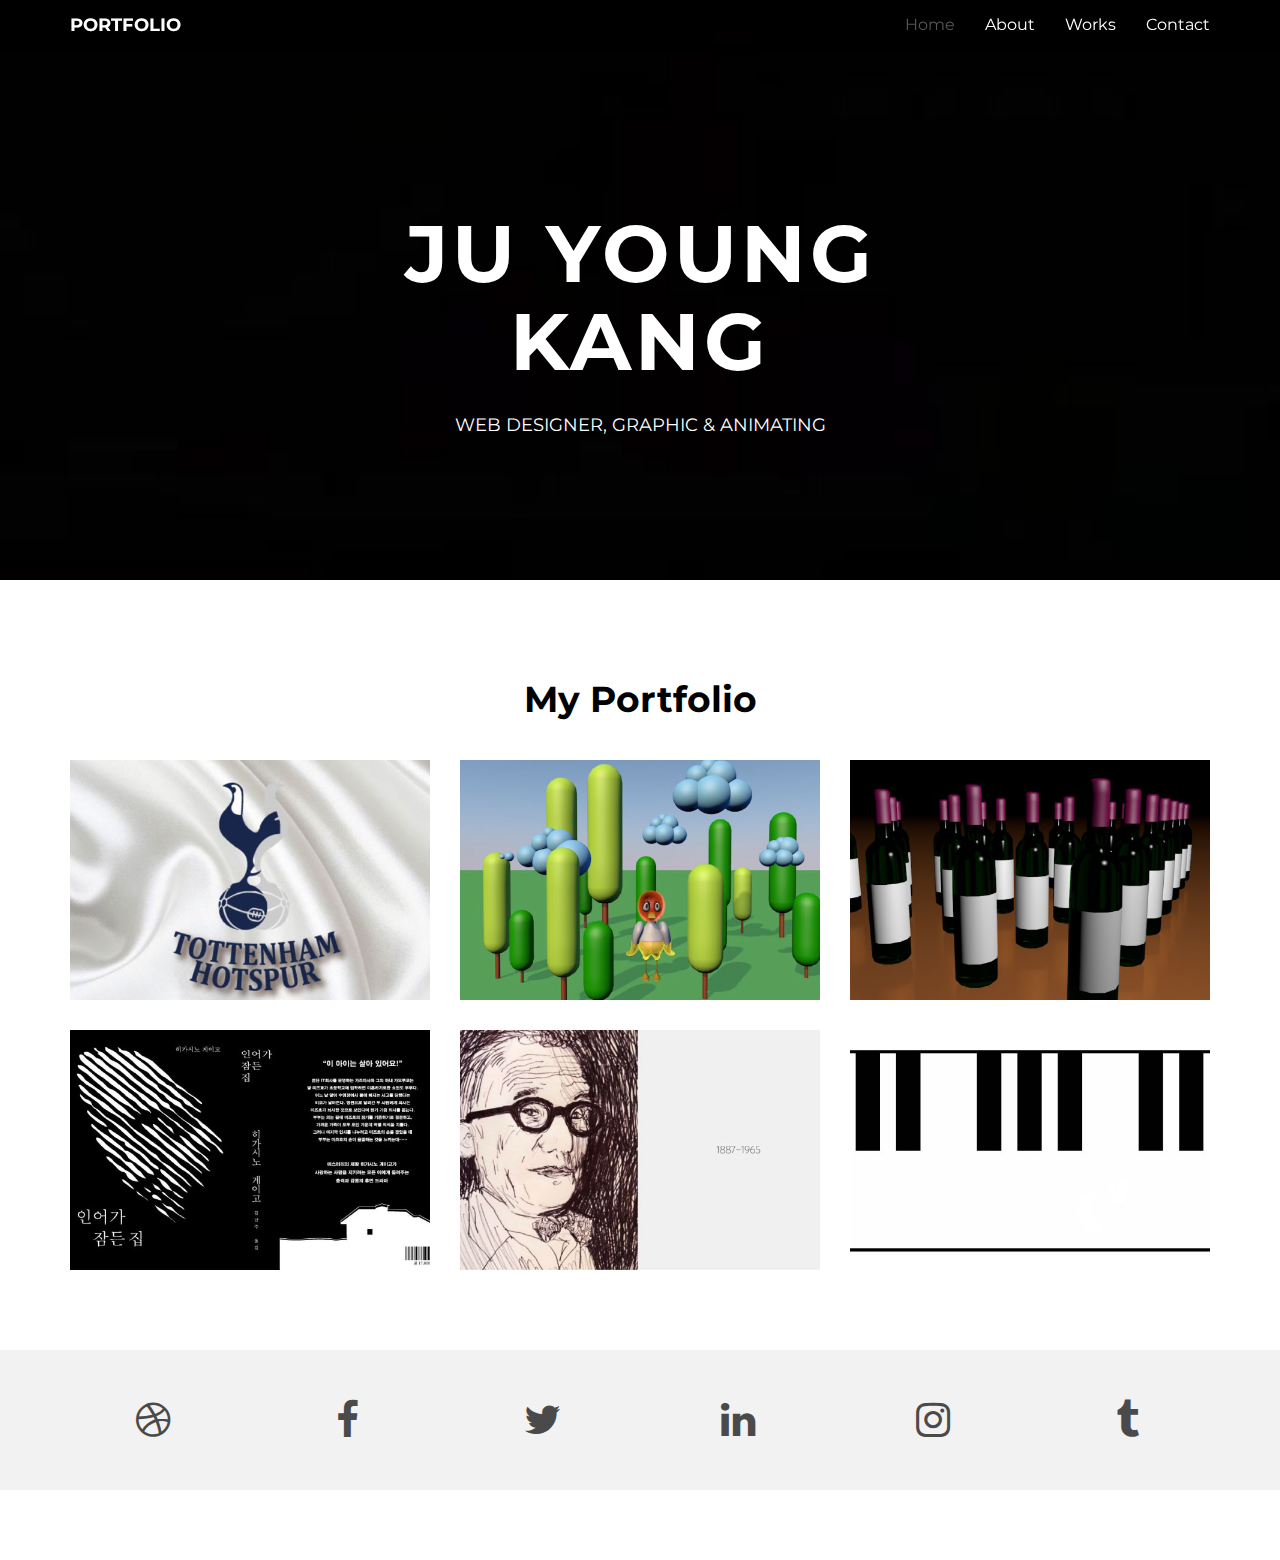
<file: index.html>
<!DOCTYPE html>
<html lang="en">
<head>
  <meta charset="utf-8">
  <title>Portfolio</title>
  <meta content="width=device-width, initial-scale=1.0" name="viewport">
  <meta content="" name="keywords">
  <meta content="" name="description">

  <!-- Favicons -->
  <link href="img/favicon.png" rel="icon">
  <link href="img/apple-touch-icon.png" rel="apple-touch-icon">

  <!-- Google Fonts -->
  <link href="https://fonts.googleapis.com/css?family=Montserrat:300,400,500,700" rel="stylesheet">

  <!-- Bootstrap CSS File -->
  <link href="lib/bootstrap/css/bootstrap.min.css" rel="stylesheet">

  <!-- Libraries CSS Files -->
  <link href="lib/font-awesome/css/font-awesome.min.css" rel="stylesheet">

  <!-- Main Stylesheet File -->
  <link href="css/style.css" rel="stylesheet">

  <!-- =======================================================
    Template Name: Instant
    Template URL: https://templatemag.com/instant-bootstrap-personal-template/
    Author: TemplateMag.com
    License: https://templatemag.com/license/
  ======================================================= -->
</head>

<body>

  <!-- Static navbar -->
  <div class="navbar navbar-default navbar-fixed-top" role="navigation">
    <div class="container">
      <div class="navbar-header">
        <button type="button" class="navbar-toggle" data-toggle="collapse" data-target=".navbar-collapse">
            <span class="sr-only">Toggle navigation</span>
            <span class="icon-bar"></span>
            <span class="icon-bar"></span>
            <span class="icon-bar"></span>
          </button>
        <a class="navbar-brand" href="index.html">PORTFOLIO</a>
      </div>
      <div class="navbar-collapse collapse">
        <ul class="nav navbar-nav navbar-right">
          <li class="active"><a href="index.html">Home</a></li>
          <li><a href="about.html">About</a></li>
          <li><a href="works.html" class="smoothscroll">Works</a></li>
          <li><a href="contact.html" class="smoothscroll">Contact</a></li>
        </ul>
      </div>
      <!--/.nav-collapse -->
    </div>
  </div>


  <div id="headerwrap">
    <div class="container">
      <div class="row">
        <div class="col-lg-6 col-lg-offset-3">
          <h1>JU YOUNG KANG</h1>
          <h4>WEB DESIGNER, GRAPHIC & ANIMATING</h4>
        </div>
      </div>
    </div>
    <!-- /container -->
  </div>

  <section id="works"></section>
  <div class="container">
    <div class="row centered mt mb">
      <h1>My Portfolio</h1>

      <div class="col-lg-4 col-md-4 col-sm-4 gallery">
        <a href="works.html"><img src="img/portfolio/folio.jpg" class="img-responsive"></a>
      </div>
      <div class="col-lg-4 col-md-4 col-sm-4 gallery">
        <a href="works1.html"><img src="img/portfolio/folio1.jpg" class="img-responsive"></a>
      </div>
      <div class="col-lg-4 col-md-4 col-sm-4 gallery">
        <a href="works2.html"><img src="img/portfolio/folio2.jpg" class="img-responsive"></a>
      </div>
      <div class="col-lg-4 col-md-4 col-sm-4 gallery">
        <a href="works3.html"><img src="img/portfolio/folio3.jpg" class="img-responsive"></a>
      </div>
      <div class="col-lg-4 col-md-4 col-sm-4 gallery">
        <a href="works4.html"><img src="img/portfolio/folio4.jpg" class="img-responsive"></a>
      </div>
      <div class="col-lg-4 col-md-4 col-sm-4 gallery">
        <a href="works5.html"><img src="img/portfolio/folio5.jpg" class="img-responsive"></a>
      </div>
    </div>
  </div>

  <div id="social">
    <div class="container">
      <div class="row centered">
        <div class="col-lg-2">
          <a href="#"><i class="fa fa-dribbble"></i></a>
        </div>
        <div class="col-lg-2">
          <a href="#"><i class="fa fa-facebook"></i></a>
        </div>
        <div class="col-lg-2">
          <a href="#"><i class="fa fa-twitter"></i></a>
        </div>
        <div class="col-lg-2">
          <a href="#"><i class="fa fa-linkedin"></i></a>
        </div>
        <div class="col-lg-2">
          <a href="#"><i class="fa fa-instagram"></i></a>
        </div>
        <div class="col-lg-2">
          <a href="#"><i class="fa fa-tumblr"></i></a>
        </div>

      </div>
    </div>
  </div>

  

  <!-- JavaScript Libraries -->
  <script src="lib/jquery/jquery.min.js"></script>
  <script src="lib/bootstrap/js/bootstrap.min.js"></script>
  <script src="lib/php-mail-form/validate.js"></script>

  <!-- Template Main Javascript File -->
  <script src="js/main.js"></script>

</body>
</html>
</file>
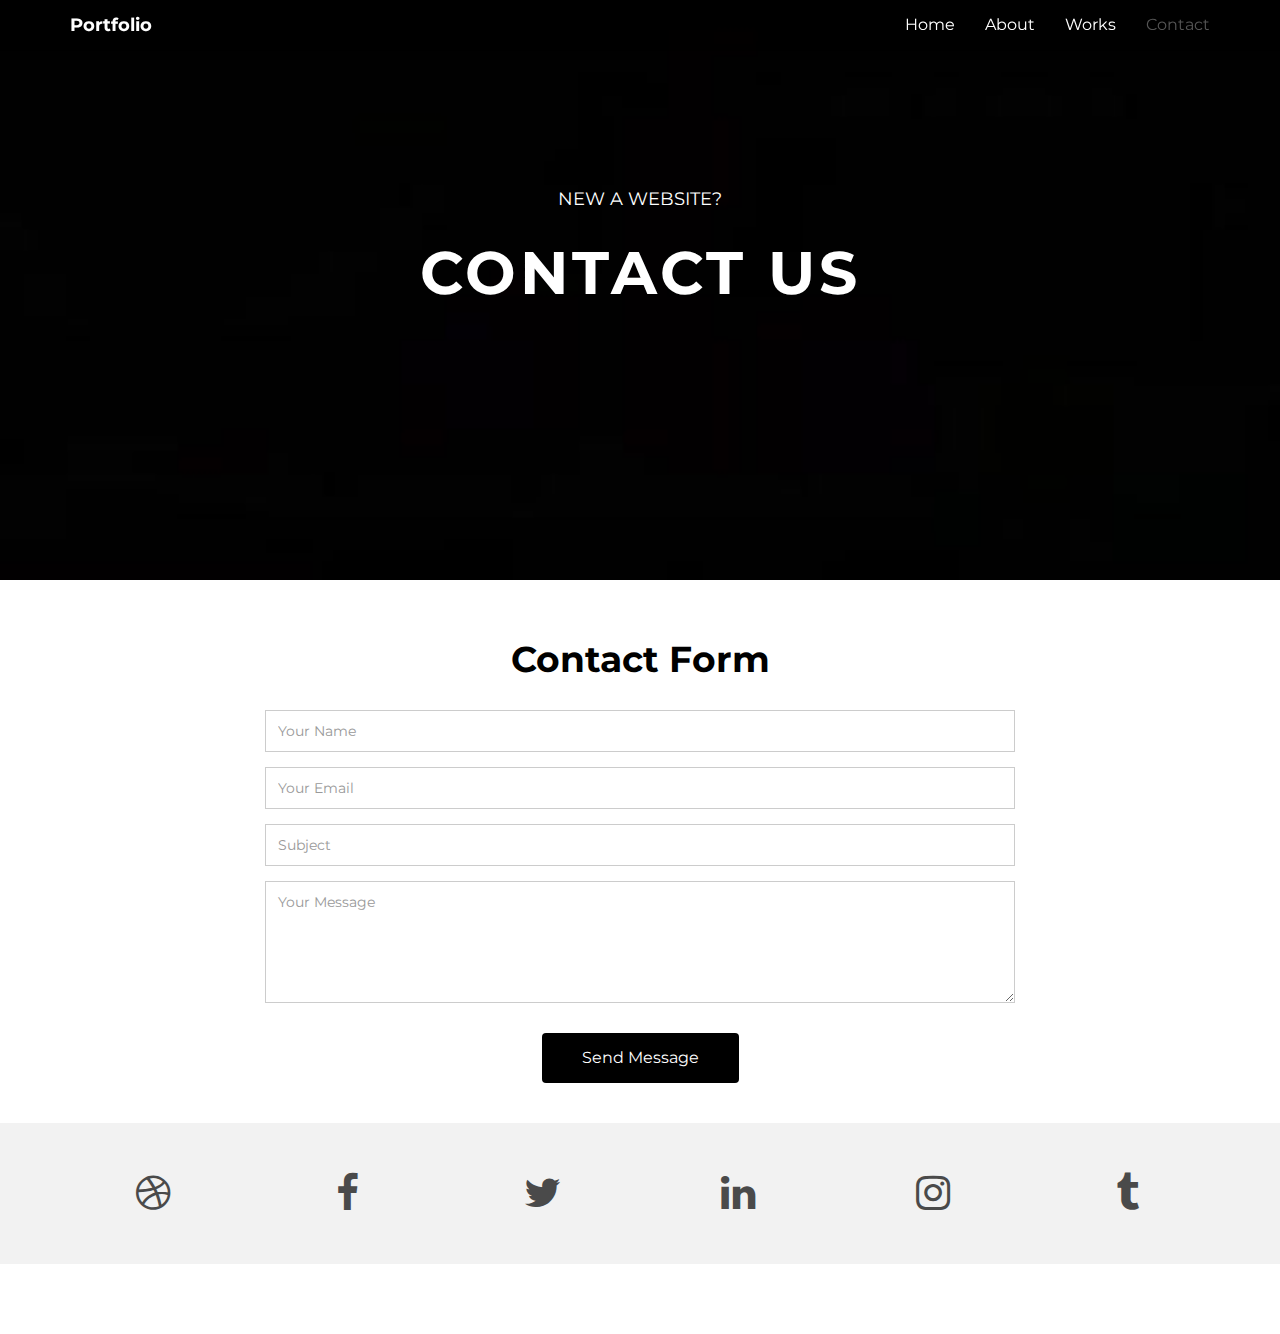
<file: contact.html>
<!DOCTYPE html>
<html lang="en">
<head>
  <meta charset="utf-8">
  <title>Instant - Bootstrap Personal Template</title>
  <meta content="width=device-width, initial-scale=1.0" name="viewport">
  <meta content="" name="keywords">
  <meta content="" name="description">

  <!-- Favicons -->
  <link href="img/favicon.png" rel="icon">
  <link href="img/apple-touch-icon.png" rel="apple-touch-icon">

  <!-- Google Fonts -->
  <link href="https://fonts.googleapis.com/css?family=Montserrat:300,400,500,700" rel="stylesheet">

  <!-- Bootstrap CSS File -->
  <link href="lib/bootstrap/css/bootstrap.min.css" rel="stylesheet">

  <!-- Libraries CSS Files -->
  <link href="lib/font-awesome/css/font-awesome.min.css" rel="stylesheet">

  <!-- Main Stylesheet File -->
  <link href="css/style.css" rel="stylesheet">

  <!-- =======================================================
    Template Name: Instant
    Template URL: https://templatemag.com/instant-bootstrap-personal-template/
    Author: TemplateMag.com
    License: https://templatemag.com/license/
  ======================================================= -->
</head>

<body>

  <!-- Static navbar -->
  <div class="navbar navbar-default navbar-fixed-top" role="navigation">
    <div class="container">
      <div class="navbar-header">
        <button type="button" class="navbar-toggle" data-toggle="collapse" data-target=".navbar-collapse">
            <span class="sr-only">Toggle navigation</span>
            <span class="icon-bar"></span>
            <span class="icon-bar"></span>
            <span class="icon-bar"></span>
          </button>
        <a class="navbar-brand" href="index.html">Portfolio</a>
      </div>
      <div class="navbar-collapse collapse">
        <ul class="nav navbar-nav navbar-right">
          <li><a href="index.html">Home</a></li>
          <li><a href="about.html">About</a></li>
          <li><a href="works.html" class="smoothscroll">Works</a></li>
          <li class="active"><a href="contact.html" class="smoothscroll">Contact</a></li>
        </ul>
      </div>
      <!--/.nav-collapse -->
    </div>
  </div>


  <div id="contactwrap">
    <div class="container">
      <div class="row">
        <div class="col-lg-6 col-lg-offset-3">
          <h4>NEW A WEBSITE?</h4>
          <h1>CONTACT US</h1>
        </div>
      </div>
    </div>
    <!-- /container -->
  </div>

  <div id="contact">
    <div class="container">
      <div class="row">
        <div class="col-md-8 col-md-offset-2">
          <h2 class="centered">Contact Form</h2>

          <form class="contact-form php-mail-form" role="form" action="contactform/contactform.php" method="POST">

            <div class="form-group">
              <input type="name" name="name" class="form-control" id="contact-name" placeholder="Your Name" data-rule="minlen:4" data-msg="Please enter at least 4 chars" >
              <div class="validate"></div>
            </div>
            <div class="form-group">
              <input type="email" name="email" class="form-control" id="contact-email" placeholder="Your Email" data-rule="email" data-msg="Please enter a valid email">
              <div class="validate"></div>
            </div>
            <div class="form-group">
              <input type="text" name="subject" class="form-control" id="contact-subject" placeholder="Subject" data-rule="minlen:4" data-msg="Please enter at least 8 chars of subject">
              <div class="validate"></div>
            </div>

            <div class="form-group">
              <textarea class="form-control" name="message" id="contact-message" placeholder="Your Message" rows="5" data-rule="required" data-msg="Please write something for us"></textarea>
              <div class="validate"></div>
            </div>

            <div class="loading"></div>
            <div class="error-message"></div>
            <div class="sent-message">Your message has been sent. Thank you!</div>

            <div class="form-send">
              <button type="submit" class="btn btn-large">Send Message</button>
            </div>

          </form>

        </div>
      </div>
    </div>
  </div>

  <div id="social">
    <div class="container">
      <div class="row centered">
        <div class="col-lg-2">
          <a href="#"><i class="fa fa-dribbble"></i></a>
        </div>
        <div class="col-lg-2">
          <a href="#"><i class="fa fa-facebook"></i></a>
        </div>
        <div class="col-lg-2">
          <a href="#"><i class="fa fa-twitter"></i></a>
        </div>
        <div class="col-lg-2">
          <a href="#"><i class="fa fa-linkedin"></i></a>
        </div>
        <div class="col-lg-2">
          <a href="#"><i class="fa fa-instagram"></i></a>
        </div>
        <div class="col-lg-2">
          <a href="#"><i class="fa fa-tumblr"></i></a>
        </div>

      </div>
    </div>
  </div>


  <!-- JavaScript Libraries -->
  <script src="lib/jquery/jquery.min.js"></script>
  <script src="lib/bootstrap/js/bootstrap.min.js"></script>
  <script src="lib/php-mail-form/validate.js"></script>

  <!-- Template Main Javascript File -->
  <script src="js/main.js"></script>

</body>
</html>
</file>
<file: css/style.css>
/**
* Template Name: Instant
* Template URL: https://templatemag.com/instant-bootstrap-personal-template/
* Author: TemplateMag.com
* License: https://templatemag.com/license/
*/

/* ==========================================================================
   Base Styles, Bootstrap Modifications & Fonts Import
   ========================================================================== */


::-moz-selection {
    background: #f2c2c9;
    color: #a4003a;
    text-shadow: none;
}

::selection {
    background: #16a085;
    color: #a4003a;
    text-shadow: none;
}

/*
 * A better looking default horizontal rule
 */

 hr {
    display: block;
    height: 1px;
    border: 0;
    border-top: 1px solid #ccc;
    margin: 1em 0;
    padding: 0;
}

.centered {
	text-align: center
}

.mt {
	margin-top: 80px;
}

.mb {
	margin-bottom: 80px;
}

/* ==========================================================================
   General styles
   ========================================================================== */


body {
    font-family: 'Montserrat', sans-serif;
    font-weight: 400;
    font-size: 16px;

    -webkit-font-smoothing: antialiased;
    -webkit-overflow-scrolling: touch;
}

h1, h2, h3, h4, h5, h6 {
	font-weight: 700;
    color: black;
}


.navbar-brand {
	font-weight: 700;
}

.navbar-default .navbar-brand, .navbar-default .navbar-brand:hover {
	color: white;
}

.navbar-default {
	border-color: transparent;
  background-color: rgba(0, 0, 0, 0.5);
}

.navbar-default .navbar-nav > .active > a, .navbar-default .navbar-nav > .active > a:hover, .navbar-default .navbar-nav > .active > a:focus {
	color: #black;
	background-color: transparent;
}

.navbar-default .navbar-nav > li > a {
	color: #fff;
}

.navbar-default .navbar-nav > li > a:hover, .navbar-default .navbar-nav > li > a:focus {
	color: #black;
}

.navbar-default .navbar-toggle {
  border: none;
  border-color: #fff;
}

.navbar-default .navbar-toggle:hover {
  background: #666;
}

.navbar-default .navbar-toggle .icon-bar {
  background-color: #fff;
}
/* ==========================================================================
   Wrap Sections
   ========================================================================== */

#headerwrap {
	background: url(../img/back.jpg) no-repeat center top;
	margin-top: -70px;
	padding-top: 250px;
	text-align:center;
	background-attachment: relative;
	background-position: center center;
	min-height: 650px;
	width: 100%;

    -webkit-background-size: 100%;
    -moz-background-size: 100%;
    -o-background-size: 100%;
    background-size: 100%;

    -webkit-background-size: cover;
    -moz-background-size: cover;
    -o-background-size: cover;
    background-size: cover;
}

#headerwrap h1 {
	color:#ffffff;
	padding-top: 10px;
	padding-bottom: 20px;
	letter-spacing: 4px;
	font-size: 80px;
	font-weight: bold;
}

#headerwrap h4 {
	font-weight: 400;
	color: #ffffff
}

@media (max-width: 768px) {
  #headerwrap {
    padding-top: 180px;
  }
}

#social {
	padding-top: 50px;
	padding-bottom: 50px;
	background-color: #f2f2f2;
}

#social i {
	font-size: 40px;
	color: #4a4a4a
}

#social i:hover {
	color: #1abc9c
}

#footerwrap {
	padding-top: 70px;
	padding-bottom: 50px;
	background-color: #2f2f2f;
}

#footerwrap p {
	color: #f2f2f2;
	margin-left: 10px;
}

#workwrap {
	background: url(../img/back.jpg) no-repeat center top;
	margin-top: -70px;
	padding-top: 250px;
	text-align:center;
	background-attachment: relative;
	background-position: center center;
	min-height: 650px;
	width: 100%;

    -webkit-background-size: 100%;
    -moz-background-size: 100%;
    -o-background-size: 100%;
    background-size: 100%;

    -webkit-background-size: cover;
    -moz-background-size: cover;
    -o-background-size: cover;
    background-size: cover;
}

#workwrap h1 {
	color:#ffffff;
	padding-top: 10px;
	padding-bottom: 20px;
	letter-spacing: 4px;
	font-size: 80px;
	font-weight: bold;
}

#workwrap h4 {
	font-weight: 400;
	color: #ffffff
}

#aboutwrap {
	background: url(../img/back.jpg) no-repeat center top;
	margin-top: -70px;
	padding-top: 250px;
	text-align:center;
	background-attachment: relative;
	background-position: center center;
	min-height: 550px;
	width: 100%;

    -webkit-background-size: 100%;
    -moz-background-size: 100%;
    -o-background-size: 100%;
    background-size: 100%;

    -webkit-background-size: cover;
    -moz-background-size: cover;
    -o-background-size: cover;
    background-size: cover;
}
#aboutwrap h1 {
  color:#ffffff;
  padding-top: 10px;
  padding-bottom: 20px;
  letter-spacing: 4px;
  font-size: 80px;
  font-weight: bold;
}

#aboutwrap h4 {
  font-weight: 400;
  color: #ffffff
}
#aboutwrap p {
  text-align: left;
}


/* Gallery */
.gallery {
	margin-top: 30px;
}

.gallery img:hover {
	opacity: 0.4;
}


/* Contact Form */

#contactwrap {
	background: url(../img/back.jpg) no-repeat center top;
	margin-top: -70px;
	padding-top: 250px;
	text-align:center;
	background-attachment: relative;
	background-position: center center;
	min-height: 650px;
	width: 100%;
  background-size: 100%;
  background-size: cover;
}

#contactwrap h1 {
	color:#ffffff;
	padding-top: 10px;
	padding-bottom: 20px;
	letter-spacing: 4px;
	font-size: 60px;
	font-weight: bold;
}

#contactwrap h4 {
	font-weight: 400;
	color: #ffffff
}

#contact {
  padding: 40px 0;
}

#contact h2 {
  font-size: 36px;
  margin-bottom: 30px;
}

.contact-form label {
   color: #999;
}

.contact-form input, .contact-form textarea {
  padding: 10px 12px;
  border-radius: 0;
  box-shadow: none;
  font-size: 14px;
  height: auto;
}

.contact-form .form-send {
  text-align: center;
}

.contact-form .form-send button  {
  background: #000000;
  border: 0;
  padding: 14px 40px;
  color: #fff;
  transition: 0.4s;
  cursor: pointer;
  font-size: 16px;
  margin-top: 15px;
}

.contact-form .form-send button:hover {
  background: #666666;
}

.contact-form .validate {
  display: none;
  color: red;
  margin: 0 0 15px 0;
  font-weight: 400;
  font-size: 13px;
}

.contact-form .loading {
  display: none;
  color: #555;
  background: #fff;
  text-align: center;
  padding: 15px;
  margin: 15px 0;
}

.contact-form .loading:before {
  content: "";
  display: inline-block;
  border-radius: 50%;
  width: 24px;
  height: 24px;
  border: 3px solid #18d26e;
  border-top-color: #eee;
  -webkit-animation: animate-loading 1s linear infinite;
  animation: animate-loading 1s linear infinite;
}

@-webkit-keyframes animate-loading {
  0% {
    -webkit-transform: rotate(0deg);
    transform: rotate(0deg);
  }

  100% {
    -webkit-transform: rotate(360deg);
    transform: rotate(360deg);
  }
}

@keyframes animate-loading {
  0% {
    -webkit-transform: rotate(0deg);
    transform: rotate(0deg);
  }

  100% {
    -webkit-transform: rotate(360deg);
    transform: rotate(360deg);
  }
}

.contact-form .error-message {
  display: none;
  color: #fff;
  background: #ed3c0d;
  text-align: center;
  padding: 15px;
  font-weight: 600;
  margin: 15px 0;
}

.contact-form .sent-message {
  display: none;
  color: #fff;
  background: #18d26e;
  text-align: center;
  padding: 15px;
  font-weight: 600;
  margin: 15px 0;
}

/* Copyrights */

#copyrights {
  background: #222222;
  padding: 20px 0;
  text-align: center;
}

#copyrights p {
  margin-bottom: 5px;
  color: #fff;
}

#copyrights a {
  color: #white;
}

.credits {
  color: #999;
}
</file>
